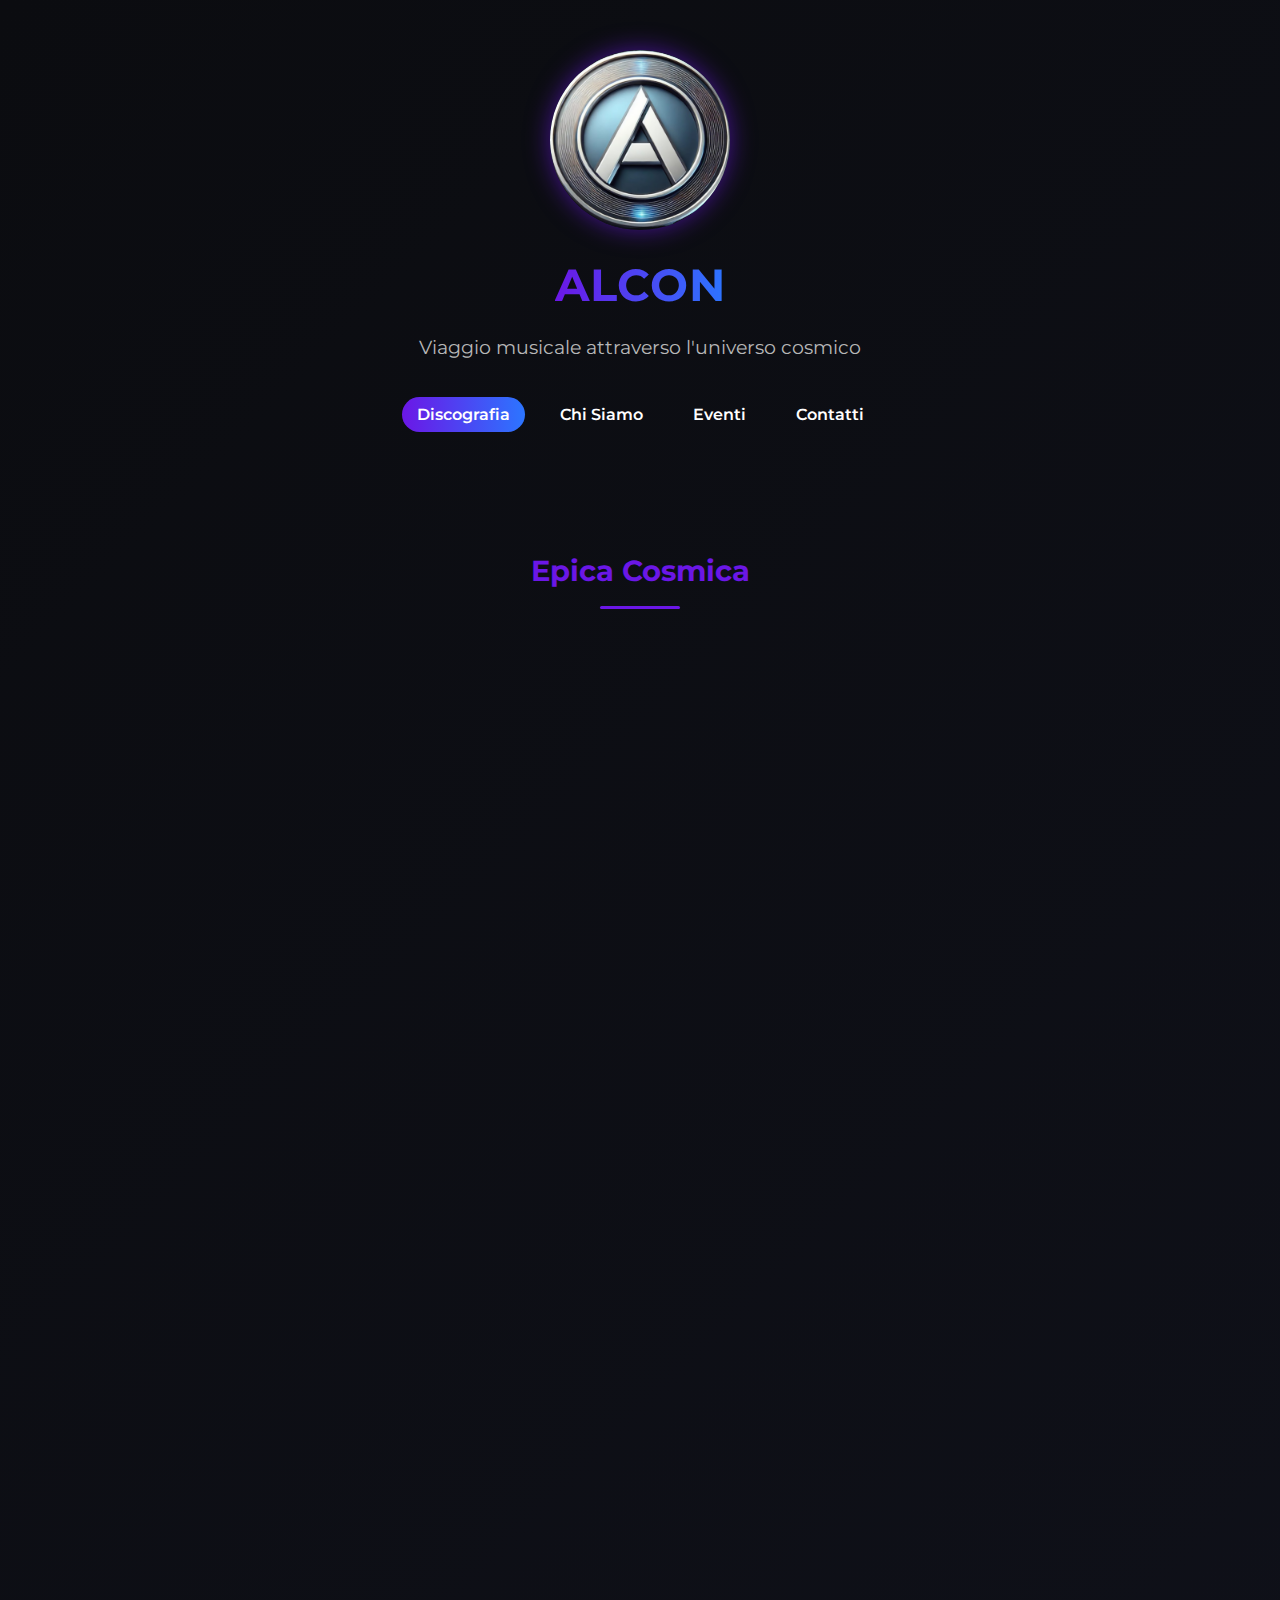
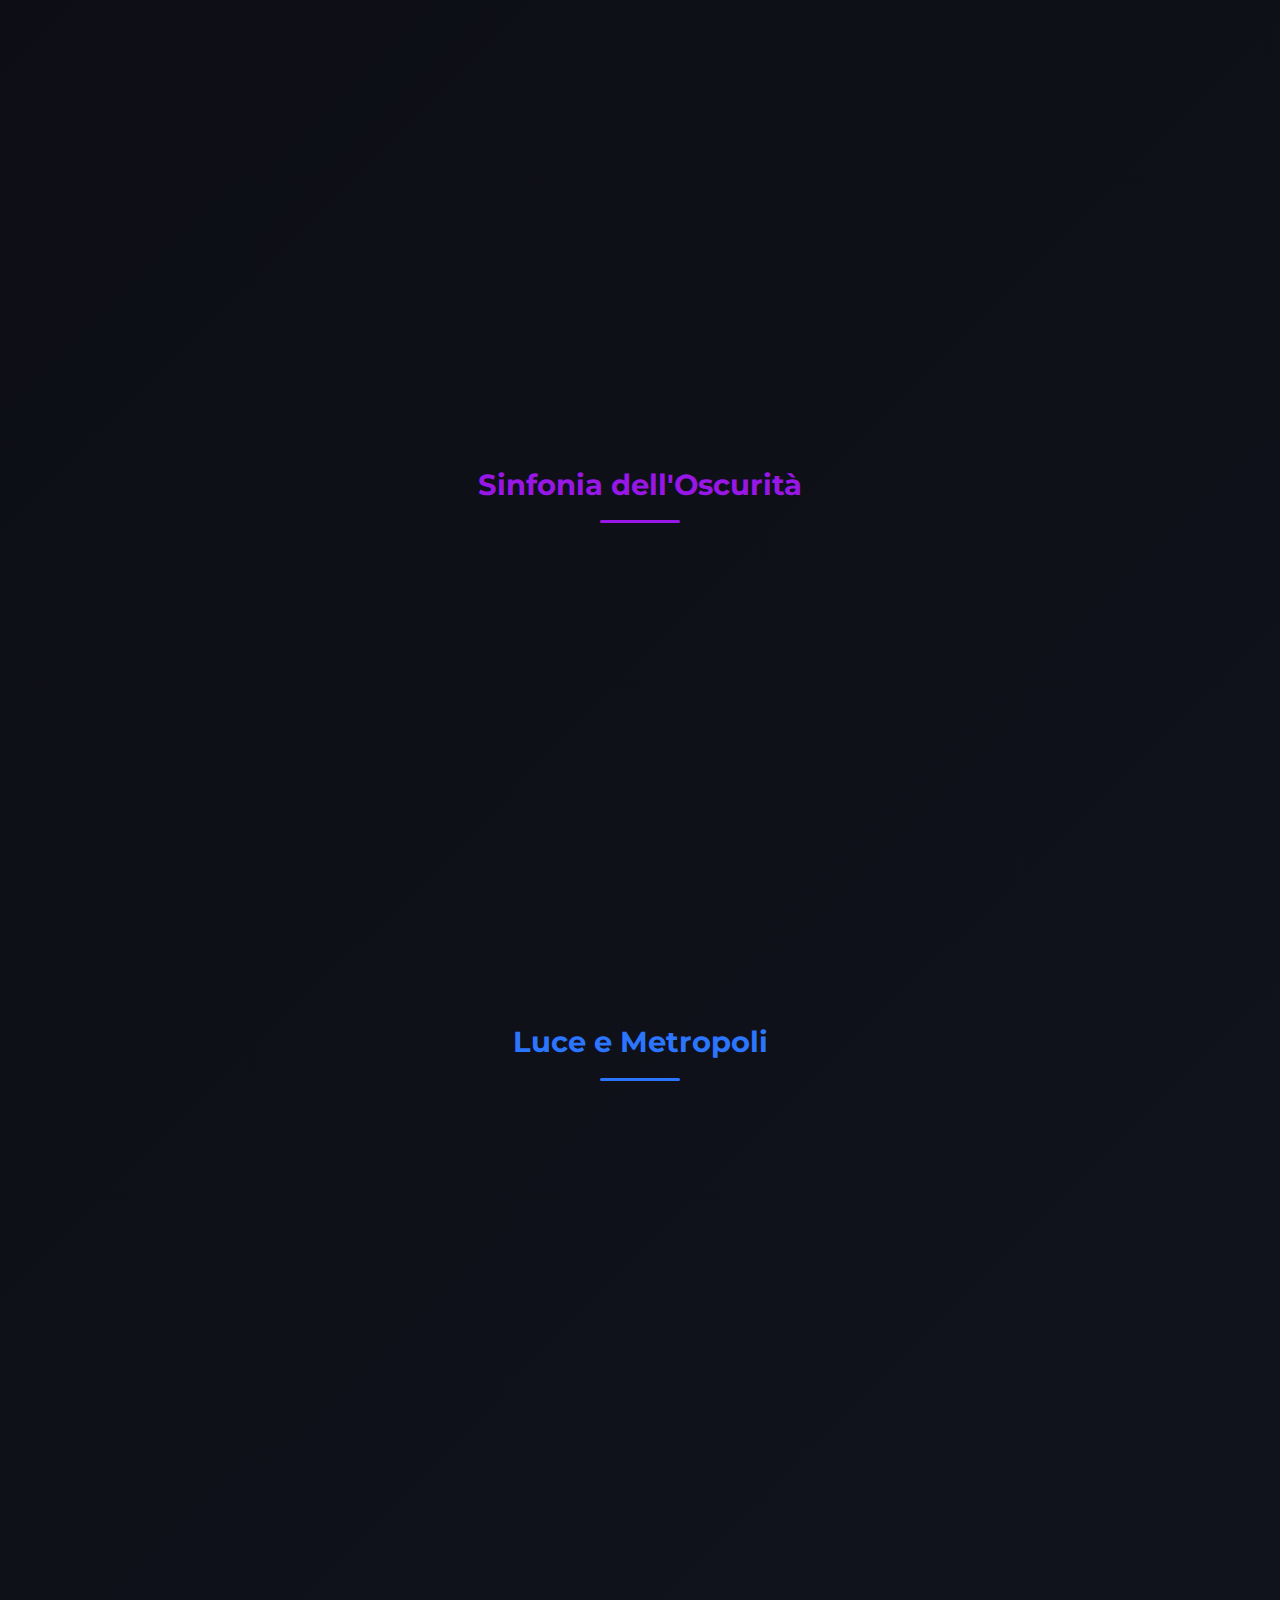
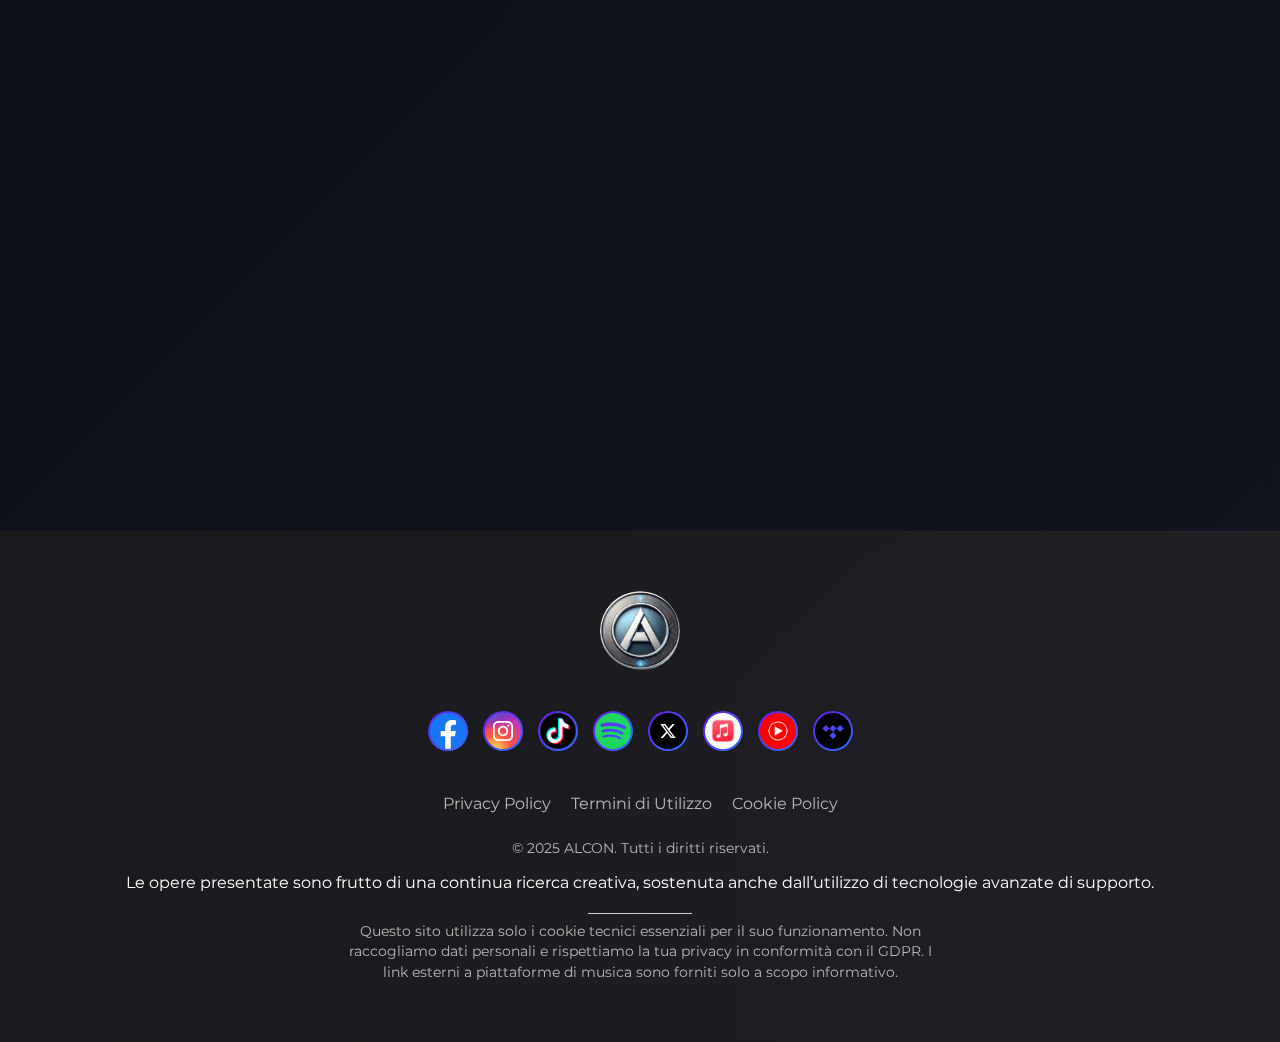
<file: index.html>
<!DOCTYPE html>
<html lang="it">
<head>
    <meta charset="UTF-8">
    <meta name="viewport" content="width=device-width, initial-scale=1.0">
    <meta name="description" content="Esplora la discografia di ALCON - Musica cosmica ed elettronica">
    <title>ALCON - Discografia Musicale</title>
    <link rel="preconnect" href="https://fonts.googleapis.com">
    <link rel="preconnect" href="https://fonts.gstatic.com" crossorigin>
    <link href="https://fonts.googleapis.com/css2?family=Montserrat:wght@400;600;700&display=swap" rel="stylesheet">
    
<link rel="icon" href="/favicon.ico" type="image/x-icon">
<link rel="icon" type="image/png" sizes="16x16" href="/favicon-16x16.png">
<link rel="icon" type="image/png" sizes="32x32" href="/favicon-32x32.png">
<link rel="apple-touch-icon" href="/apple-touch-icon.png">
<link rel="manifest" href="/site.webmanifest">
<meta name="theme-color" content="#ffffff">
 
    <style>
        :root {
            --primary-color: #6b17e6;
            --secondary-color: #2c75ff;
            --dark-bg: #0b0c10;
            --card-bg: #1c1c1e;
            --text-color: #ffffff;
            --text-secondary: #b8b8b8;
            --category1-color: #6b17e6;
            --category2-color: #9917e6;
            --category3-color: #2c75ff;
        }
        
        * {
            box-sizing: border-box;
            margin: 0;
            padding: 0;
        }
        
        body {
            background: linear-gradient(135deg, var(--dark-bg), #121420);
            color: var(--text-color);
            font-family: 'Montserrat', Arial, sans-serif;
            line-height: 1.6;
            padding: 0;
            min-height: 100vh;
        }
        
        .container {
            width: 90%;
            max-width: 1200px;
            margin: 0 auto;
            padding: 20px 0;
        }
        
        header {
            text-align: center;
            padding: 30px 0;
            position: relative;
        }
        
        .logo-container {
            position: relative;
            margin-bottom: 20px;
        }
        
        .logo {
            display: block;
            margin: 0 auto;
            width: 180px;
            height: auto;
            border-radius: 50%;
            box-shadow: 0 0 25px rgba(107, 23, 230, 0.6);
            transition: transform 0.3s, box-shadow 0.3s;
        }
        
        .logo:hover {
            transform: scale(1.05);
            box-shadow: 0 0 30px rgba(107, 23, 230, 0.8);
        }
        
        .title-animation {
            position: relative;
            display: inline-block;
        }
        
        h1 {
            font-size: 2.8rem;
            background: linear-gradient(90deg, var(--primary-color), var(--secondary-color));
            -webkit-background-clip: text;
            background-clip: text;
            color: transparent;
            margin-bottom: 10px;
            letter-spacing: 1px;
        }
        
        .subtitle {
            color: var(--text-secondary);
            font-size: 1.2rem;
            margin-bottom: 40px;
        }
        
        nav {
            display: flex;
            justify-content: center;
            margin-bottom: 40px;
        }
        
        .nav-links {
            display: flex;
            gap: 20px;
            list-style: none;
        }
        
        .nav-links a {
            color: var(--text-color);
            text-decoration: none;
            padding: 8px 15px;
            border-radius: 25px;
            transition: all 0.3s;
            font-weight: 600;
        }
        
        .nav-links a:hover, .nav-links a.active {
            background: linear-gradient(90deg, var(--primary-color), var(--secondary-color));
            color: white;
        }
        
        #discografia, #chi-siamo, #eventi, #contatti {
            scroll-margin-top: 30px;
        }
        
        .coming-soon {
            text-align: center;
            padding: 50px 0;
            margin: 30px 0;
            background: rgba(28, 28, 30, 0.5);
            border-radius: 16px;
            display: none;
        }
        
        .coming-soon h2 {
            color: var(--text-color);
            margin-bottom: 15px;
        }
        
        .coming-soon p {
            color: var(--text-secondary);
            max-width: 600px;
            margin: 0 auto;
        }
        
        .category-title {
            font-size: 1.8rem;
            text-align: center;
            margin: 50px 0 30px;
            position: relative;
            padding-bottom: 15px;
        }
        
        .category-title::after {
            content: '';
            position: absolute;
            bottom: 0;
            left: 50%;
            transform: translateX(-50%);
            width: 80px;
            height: 3px;
            border-radius: 3px;
        }
        
        .category-1 .category-title {
            color: var(--category1-color);
        }
        
        .category-1 .category-title::after {
            background: var(--category1-color);
        }
        
        .category-2 .category-title {
            color: var(--category2-color);
        }
        
        .category-2 .category-title::after {
            background: var(--category2-color);
        }
        
        .category-3 .category-title {
            color: var(--category3-color);
        }
        
        .category-3 .category-title::after {
            background: var(--category3-color);
        }
        
        .grid {
            display: grid;
            grid-template-columns: repeat(auto-fill, minmax(250px, 1fr));
            gap: 30px;
            margin: 40px 0;
        }
        
        .card {
            background: var(--card-bg);
            border-radius: 16px;
            overflow: hidden;
            box-shadow: 0 10px 20px rgba(0,0,0,0.2);
            transition: transform 0.3s, box-shadow 0.3s;
            position: relative;
        }
        
        .card:hover {
            transform: translateY(-10px);
            box-shadow: 0 15px 30px rgba(0,0,0,0.3);
        }
        
        .card-image {
            position: relative;
            overflow: hidden;
            cursor: pointer;
        }
        
        .card img {
            width: 100%;
            height: auto;
            display: block;
            transition: transform 0.5s;
        }
        
        .card:hover img {
            transform: scale(1.05);
        }
        
        .overlay {
            position: absolute;
            top: 0;
            left: 0;
            right: 0;
            bottom: 0;
            background: linear-gradient(to top, rgba(0,0,0,0.8) 0%, rgba(0,0,0,0) 60%);
            opacity: 0.7;
            transition: opacity 0.3s;
        }
        
        .category-1 .card::before {
            content: '';
            position: absolute;
            top: 0;
            left: 0;
            right: 0;
            height: 3px;
            background: var(--category1-color);
            z-index: 1;
        }
        
        .category-2 .card::before {
            content: '';
            position: absolute;
            top: 0;
            left: 0;
            right: 0;
            height: 3px;
            background: var(--category2-color);
            z-index: 1;
        }
        
        .category-3 .card::before {
            content: '';
            position: absolute;
            top: 0;
            left: 0;
            right: 0;
            height: 3px;
            background: var(--category3-color);
            z-index: 1;
        }
        
        .card:hover .overlay {
            opacity: 1;
        }
        
        .card-content {
            padding: 15px;
        }
        
        .card-title {
            font-size: 1.1rem;
            font-weight: 700;
            margin-bottom: 10px;
            color: white;
        }
        
        .card audio {
            width: 100%;
            height: 35px;
            margin: 15px 0;
            border-radius: 20px;
        }
        
        audio::-webkit-media-controls-panel {
            background: linear-gradient(90deg, #2a2a2c, #303033);
        }
        
        audio::-webkit-media-controls-current-time-display,
        audio::-webkit-media-controls-time-remaining-display {
            color: white;
        }
        
        .modal {
            display: none;
            position: fixed;
            z-index: 9999;
            left: 0;
            top: 0;
            width: 100%;
            height: 100%;
            overflow: auto;
            background: rgba(0,0,0,0.85);
            backdrop-filter: blur(8px);
            opacity: 0;
            transition: opacity 0.3s;
        }
        
        .modal.show {
            opacity: 1;
        }
        
        .modal-content {
            background: linear-gradient(135deg, #1c1c1e, #2a2a30);
            margin: 10% auto;
            padding: 30px;
            border-radius: 16px;
            width: 80%;
            max-width: 700px;
            color: white;
            box-shadow: 0 20px 40px rgba(0,0,0,0.4);
            transform: translateY(-50px);
            opacity: 0;
            transition: all 0.4s;
        }
        
        .modal.show .modal-content {
            transform: translateY(0);
            opacity: 1;
        }
        
        .close {
            color: var(--text-secondary);
            float: right;
            font-size: 28px;
            font-weight: bold;
            transition: all 0.2s;
        }
        
        .close:hover {
            color: var(--primary-color);
            text-decoration: none;
            cursor: pointer;
        }
        
        #modalTitle {
            font-size: 1.8rem;
            margin-bottom: 20px;
            background: linear-gradient(90deg, var(--primary-color), var(--secondary-color));
            -webkit-background-clip: text;
            background-clip: text;
            color: transparent;
        }
        
        #modalText {
            font-size: 1.1rem;
            line-height: 1.7;
            color: var(--text-secondary);
            margin-bottom: 20px;
        }
        
        .listen-button {
            display: inline-block;
            padding: 10px 20px;
            background: linear-gradient(90deg, var(--primary-color), var(--secondary-color));
            color: white;
            border: none;
            border-radius: 25px;
            font-weight: 600;
            cursor: pointer;
            text-decoration: none;
            transition: all 0.3s;
        }
        
        .listen-button:hover {
            transform: translateY(-3px);
            box-shadow: 0 5px 15px rgba(107, 23, 230, 0.4);
        }
        
        footer {
            background: linear-gradient(90deg, rgba(28, 28, 30, 0.8), rgba(35, 35, 38, 0.8));
            backdrop-filter: blur(10px);
            padding: 40px 0;
            margin-top: 80px;
        }
        
        .footer-content {
            display: flex;
            flex-direction: column;
            align-items: center;
            text-align: center;
        }
        
        .footer-logo {
            width: 80px;
            height: auto;
            margin-bottom: 20px;
            border-radius: 50%;
        }
        
        .footer-links {
            display: flex;
            gap: 20px;
            margin: 20px 0;
            list-style: none;
        }
        
        .footer-links a {
            color: var(--text-secondary);
            text-decoration: none;
            transition: color 0.3s;
        }
        
        .footer-links a:hover {
            color: var(--primary-color);
        }
        
        .copyright {
            font-size: 0.9rem;
            color: var(--text-secondary);
            margin-bottom: 10px;
        }
        
        .gdpr-notice {
            font-size: 0.85rem;
            max-width: 600px;
            margin: 0 auto;
            color: var(--text-secondary);
            line-height: 1.5;
        }
        
        #cookie-consent {
            position: fixed;
            bottom: 0;
            left: 0;
            right: 0;
            background: linear-gradient(90deg, #1c1c1e, #2a2a30);
            padding: 15px;
            display: none;
            align-items: center;
            justify-content: space-between;
            z-index: 9998;
            box-shadow: 0 -5px 20px rgba(0,0,0,0.3);
        }
        
        .cookie-text {
            flex: 1;
            padding-right: 20px;
        }
        
        .cookie-buttons {
            display: flex;
            gap: 10px;
        }
        
        .cookie-btn {
            padding: 8px 20px;
            border-radius: 25px;
            border: none;
            font-weight: 600;
            cursor: pointer;
            transition: all 0.3s;
        }
        
        .accept-cookies {
            background: linear-gradient(90deg, var(--primary-color), var(--secondary-color));
            color: white;
        }
        
        .accept-cookies:hover {
            transform: translateY(-3px);
            box-shadow: 0 5px 15px rgba(107, 23, 230, 0.4);
        }
        
        .reject-cookies {
            background: transparent;
            color: var(--text-secondary);
            border: 1px solid var(--text-secondary);
        }
        
        .reject-cookies:hover {
            color: white;
            border-color: white;
        }
        
        .privacy-policy {
            position: fixed;
            top: 0;
            left: 0;
            width: 100%;
            height: 100%;
            background: rgba(0,0,0,0.85);
            backdrop-filter: blur(8px);
            z-index: 10000;
            display: none;
            justify-content: center;
            align-items: center;
            opacity: 0;
            transition: opacity 0.3s;
        }
        
        .privacy-content {
            background: linear-gradient(135deg, #1c1c1e, #2a2a30);
            width: 90%;
            max-width: 800px;
            max-height: 80vh;
            overflow-y: auto;
            padding: 30px;
            border-radius: 16px;
            box-shadow: 0 20px 40px rgba(0,0,0,0.4);
            color: var(--text-color);
        }
        
        .privacy-content h2 {
            margin-bottom: 20px;
            color: var(--text-color);
        }
        
        .privacy-content p {
            margin-bottom: 15px;
            color: var(--text-secondary);
        }
        
        .social-icons {
            display: flex;
            justify-content: center;
            gap: 15px;
            margin: 20px 0;
        }
        
        .social-icon {
            width: 40px;
            height: 40px;
            display: flex;
            align-items: center;
            justify-content: center;
            background: linear-gradient(135deg, var(--primary-color), var(--secondary-color));
            border-radius: 50%;
            color: white;
            text-decoration: none;
            transition: all 0.3s;
        }
        
        .social-icon:hover {
            transform: translateY(-5px);
            box-shadow: 0 5px 15px rgba(107, 23, 230, 0.4);
        }
        
        @media (max-width: 768px) {
            h1 {
                font-size: 2.2rem;
            }
            
            .subtitle {
                font-size: 1rem;
            }
            
            .nav-links {
                flex-wrap: wrap;
                justify-content: center;
            }
            
            .modal-content, .privacy-content {
                width: 95%;
                padding: 20px;
            }
            
            .cookie-consent {
                flex-direction: column;
            }
            
            .cookie-text {
                margin-bottom: 15px;
                padding-right: 0;
            }
        }
        
        /* Animation for cards */
        @keyframes fadeIn {
            from { opacity: 0; transform: translateY(20px); }
            to { opacity: 1; transform: translateY(0); }
        }
        
        .card {
            opacity: 0;
            animation: fadeIn 0.8s forwards;
        }
    </style>
</head>
<body>
    <div class="container">
        <header>
            <div class="logo-container">
                <img src="images/alcon.png" alt="ALCON Logo" class="logo">
            </div>
            <div class="title-animation">
                <h1>ALCON</h1>
            </div>
            <p class="subtitle">Viaggio musicale attraverso l'universo cosmico</p>
            
            <nav>
                <ul class="nav-links">
                    <li><a href="#discografia" class="active" id="nav-discografia">Discografia</a></li>
                    <li><a href="#chi-siamo" id="nav-chi-siamo">Chi Siamo</a></li>
                    <li><a href="#eventi" id="nav-eventi">Eventi</a></li>
                    <li><a href="#contatti" id="nav-contatti">Contatti</a></li>
                </ul>
            </nav>
        </header>
        
        <section id="discografia">
            <div class="category-1">
                <h2 class="category-title">Epica Cosmica</h2>
                <div class="grid" id="category1Grid"></div>
            </div>
            
            <div class="category-2">
                <h2 class="category-title">Sinfonia dell'Oscurità</h2>
                <div class="grid" id="category2Grid"></div>
            </div>
            
            <div class="category-3">
                <h2 class="category-title">Luce e Metropoli</h2>
                <div class="grid" id="category3Grid"></div>
            </div>
        </section>
        
        <section id="chi-siamo" class="coming-soon">
            <h2>Chi Siamo</h2>
            <p>Alcon è il creatore del progetto musicale e narrativo "King of the Universe", un'opera che fonde suono e racconto in una visione epica e cosmica. Attraverso composizioni intense e suggestive, Alcon esplora i temi della nascita, del destino e del potere universale.

Il primo brano, "King of the Universe", dà il via a questo viaggio sonoro, evocando la grandezza di un sovrano celeste che governa gli astri.
Segue "Victoria: Dawn of the Cosmos", ispirato a una poesia originale che racconta l'ascesa di Victoria, figlia del cosmo e simbolo di una nuova era di pace e armonia tra le stelle.

L'universo narrativo di Alcon si distingue per l'unione di musica e mito, con testi poetici che danno voce a figure leggendarie nate dalla vastità del cosmo.

"King of the Universe" e "Victoria: Dawn of the Cosmos" sono disponibili sulle principali piattaforme di streaming musicale.

Per chi desidera immergersi in un'avventura sonora che celebra la maestosità dell'universo, Alcon offre un'esperienza unica e senza confini.</p>
        </section>
        
        <section id="eventi" class="coming-soon">
            <h2>Eventi</h2>
            <p>Restate sintonizzati per i prossimi concerti ed eventi speciali.</p>
        </section>
        
        <section id="contatti" class="coming-soon">
            <h2>Contatti</h2>
            <p>Per informazioni e collaborazioni, scrivici a: info@alcon.world</p>
        </section>
    </div>
    
  <footer>
        <div class="container">
            <div class="footer-content">
                <img src="images/alcon.png" alt="ALCON Logo" class="footer-logo">
                
                <div class="social-icons">
                    <!-- Facebook -->
                    <a href="https://www.facebook.com/alconworld" target="_blank" class="social-icon" aria-label="Facebook">
                        <img src="images/social/facebook.svg" alt="Facebook" width="36" height="36">
                    </a>
                    <!-- Instagram -->
                    <a href="https://www.instagram.com/alcon.world" target="_blank" class="social-icon" aria-label="Instagram">
                        <img src="images/social/instagram.svg" alt="Instagram" width="36" height="36">
                    </a>
                    <!-- TikTok -->
                    <a href="https://www.tiktok.com/@alcon.world" target="_blank" class="social-icon" aria-label="TikTok">
                        <img src="images/social/tiktok.svg" alt="TikTok" width="36" height="36">
                    </a>
                    <!-- Spotify -->
                    <a href="https://open.spotify.com/intl-it/artist/7ngtgFbMpJPid3SAzCNkQX?si=85005e6263a046cd" target="_blank" class="social-icon" aria-label="Spotify">
                        <img src="images/social/spotify.svg" alt="Spotify" width="36" height="36">
                    </a>
                    <!-- X (Twitter) -->
                    <a href="https://x.com/alconworld" target="_blank" class="social-icon" aria-label="X (Twitter)">
                        <img src="images/social/x.svg" alt="X (Twitter)" width="36" height="36">
                    </a>
                    <!-- YouTube -->
                    <a href="https://music.apple.com/us/artist/alcon/1742233799" target="_blank" class="social-icon" aria-label="YouTube">
                        <img src="images/social/apple.svg" alt="Apple Music" width="36" height="36">
                    </a>
                    <!-- YouTube Music -->
                    <a href="https://music.youtube.com/channel/UCqGm8HCxKNCNwjaYu-ga6Tw?si=EW_LXuJtNGygtGaw" target="_blank" class="social-icon" aria-label="YouTube Music">
                        <img src="images/social/ytmusic.svg" alt="YouTube Music" width="36" height="36">
                    </a>
                    <!-- Tidal -->
                    <a href="https://tidal.com/browse/artst/5899428?u" target="_blank" class="social-icon" aria-label="Tidal">
                        <img src="images/social/tidal.svg" alt="Tidal" width="36" height="36">
                    </a>
                </div>
                
                <ul class="footer-links">
                    <li><a href="#" id="privacy-link">Privacy Policy</a></li>
                    <li><a href="#" id="terms-link">Termini di Utilizzo</a></li>
                    <li><a href="#" id="cookie-link">Cookie Policy</a></li>
                </ul>
                <p class="copyright">© 2025 ALCON. Tutti i diritti riservati.</p>

                <p class="ai-notice">Le opere presentate sono frutto di una continua ricerca creativa, sostenuta anche dall’utilizzo di tecnologie avanzate di supporto.</p>
                <p class="ai-notice">_____________</p>
                <p class="gdpr-notice">
                    Questo sito utilizza solo i cookie tecnici essenziali per il suo funzionamento. 
                    Non raccogliamo dati personali e rispettiamo la tua privacy in conformità con il GDPR. 
                    I link esterni a piattaforme di musica sono forniti solo a scopo informativo.
                </p>
            </div>
        </div>
    </footer>

    <div id="myModal" class="modal">
        <div class="modal-content">
            <span class="close">&times;</span>
            <h2 id="modalTitle"></h2>
            <p id="modalText"></p>
            <a href="#" id="modalLink" class="listen-button" target="_blank">Ascolta su YouTube Music</a>
        </div>
    </div>
    
    <div id="cookie-consent">
        <div class="cookie-text">
            <p>Utilizziamo solo cookie tecnici essenziali per garantire il corretto funzionamento del sito. Non raccogliamo dati personali e rispettiamo la tua privacy in conformità con il GDPR.</p>
        </div>
        <div class="cookie-buttons">
            <button class="cookie-btn accept-cookies">Accetta</button>
            <button class="cookie-btn reject-cookies">Rifiuta</button>
        </div>
    </div>
    
    <div id="privacy-policy" class="privacy-policy">
        <div class="privacy-content">
            <span class="close" id="close-privacy">&times;</span>
            <h2>Privacy Policy</h2>
            <p><strong>Titolare del Trattamento dei Dati</strong><br>
            ALCON</p>
            
            <p><strong>Tipologie di Dati raccolti</strong><br>
            Il nostro sito web non raccoglie dati personali degli utenti. Non utilizziamo cookie di profilazione o tracciamento. Utilizziamo esclusivamente cookie tecnici necessari per il corretto funzionamento del sito.</p>
            
            <p><strong>Cookie Tecnici</strong><br>
            I cookie tecnici sono quelli utilizzati al solo fine di effettuare la trasmissione di una comunicazione su una rete di comunicazione elettronica, o nella misura strettamente necessaria al fornitore di un servizio della società dell'informazione esplicitamente richiesto dall'utente a erogare tale servizio.</p>
            
            <p><strong>Collegamenti a siti esterni</strong><br>
            Il nostro sito contiene collegamenti a piattaforme musicali esterne (YouTube Music). Non siamo responsabili delle pratiche sulla privacy o del contenuto di tali siti.</p>
            
            <p><strong>Diritti dell'Utente</strong><br>
            In qualità di interessato, hai il diritto di ottenere la conferma dell'esistenza o meno di dati personali che ti riguardano, anche se non ancora registrati, e la loro comunicazione in forma intelligibile.</p>
            
            <p><strong>Modifiche a questa privacy policy</strong><br>
            Il Titolare del Trattamento si riserva il diritto di apportare modifiche alla presente privacy policy in qualunque momento dandone informazione agli Utenti su questa pagina. Si prega dunque di consultare regolarmente questa pagina.</p>
            
            <p><strong>Contatti</strong><br>
            Per qualsiasi informazione riguardante la presente Privacy Policy, puoi contattarci all'indirizzo email: info@alcon.world</p>
        </div>
    </div>
    
    <div id="terms-policy" class="privacy-policy">
        <div class="privacy-content">
        <span class="close" id="close-terms">&times;</span>
        <h2>Termini di Utilizzo</h2>
        <p><strong>Uso di strumenti tecnologici</strong><br>
        Parte dei contenuti pubblicati su questo sito possono essere stati realizzati o arricchiti mediante l'uso di strumenti tecnologici avanzati, inclusi, ma non limitati a, sistemi di intelligenza artificiale.
        Tali strumenti sono utilizzati per supportare il processo creativo senza sostituire l'intervento e il controllo umano.
        L'utente accetta che il sito possa integrare tali tecnologie nella produzione dei propri contenuti, senza che ciò pregiudichi i diritti di proprietà intellettuale o la responsabilità editoriale del titolare del sito.
        </p>
    </div>
</div>
<div id="cookie-policy" class="privacy-policy">
    <div class="privacy-content">
        <span class="close" id="close-cookie">&times;</span>
        <h2>Cookie Policy</h2>
        <p><strong>Utilizzo dei Cookie</strong><br>
        Questo sito utilizza esclusivamente cookie tecnici essenziali per garantire il corretto funzionamento del sito. Non vengono utilizzati cookie di profilazione o per scopi di marketing.</p>
        
        <p><strong>Cosa sono i cookie</strong><br>
        I cookie sono piccoli file di testo che i siti visitati inviano al dispositivo dell'utente, dove vengono memorizzati per essere ritrasmessi agli stessi siti alla visita successiva.</p>
        
        <p><strong>Cookie tecnici</strong><br>
        I cookie tecnici sono quelli utilizzati al solo fine di effettuare la trasmissione di una comunicazione su una rete di comunicazione elettronica, o nella misura strettamente necessaria al fornitore di un servizio della società dell'informazione esplicitamente richiesto dall'utente a erogare tale servizio.</p>
        
        <p><strong>Come disabilitare i cookie</strong><br>
        È possibile disabilitare i cookie modificando le impostazioni del browser. Tuttavia, ciò potrebbe impedire l'accesso ad alcune funzionalità del sito.</p>
    </div>
</div>
    
    <script>
        document.addEventListener('DOMContentLoaded', function() {
            // Album data con categorie
            const albums = [
                // Categoria 1: Epica Cosmica
                { title: "Alcon, King of the Universe", img: "images/01_alcon_king_of_the_universe.jpg", audio: "audio/01_alcon_king_of_the_universe.mp3", text: "Una ballata epica che racconta l'ascesa di Alcon, sovrano di mondi e signore delle stelle.", ytLink: "https://music.youtube.com/playlist?list=OLAK5uy_np1ZAFk1jAy8lmt3sAjoPTZE-LCKOV9t0&si=1_0OF0_xORu2Qa8V", category: 1 },
                { title: "Alcon and the Assembly of Knights", img: "images/02_alcon_and_the_assembly_of_knights.jpg", audio: "audio/02_alcon_and_the_assembly_of_knights.mp3", text: "La leggenda dell'antico consiglio dei cavalieri, radunati per proteggere l'universo da forze oscure.", ytLink: "https://music.youtube.com/watch?v=placeholder2", category: 1 },
                { title: "Captain of the Cosmos", img: "images/03_captain_of_the_cosmos.jpg", audio: "audio/03_captain_of_the_cosmos.mp3", text: "Un viaggio attraverso le galassie al comando di un'astronave leggendaria, alla ricerca di nuove speranze.", ytLink: "https://music.youtube.com/watch?v=placeholder3", category: 1 },
                { title: "The Twelve Knights of Alagon", img: "images/04_the_twelve_knights_of_alagon.jpg", audio: "audio/04_the_twelve_knights_of_alagon.mp3", text: "Dodici eroi, dodici destini intrecciati, uniti sotto il vessillo di Alagon per salvare il cosmo.", ytLink: "https://music.youtube.com/watch?v=placeholder4", category: 1 },
                { title: "The Veil of Prophecy", img: "images/05_the_veil_of_prophecy.jpg", audio: "audio/05_the_veil_of_prophecy.mp3", text: "Un velo sottile separa la verità dalla leggenda: chi saprà decifrare l'antica profezia?", ytLink: "https://music.youtube.com/watch?v=placeholder5", category: 1 },
                { title: "Orion's Eclipse: The Mage's Prophecy", img: "images/06_orion's_eclipse:_the_mage's_prophecy.jpg", audio: "audio/06_orions_eclipse_the_mages_prophecy.mp3", text: "L'eclissi di Orione risveglia antichi poteri. Un mago dimenticato svela il destino dell'universo.", ytLink: "https://music.youtube.com/watch?v=placeholder6", category: 1 },
                { title: "Victoria: Dawn of the Cosmos", img: "images/07_victoria:_dawn_of_the_cosmos.jpg", audio: "audio/07_victoria_dawn_of_the_cosmos.mp3", text: "Victoria guida la rinascita delle stelle dopo la caduta degli antichi imperi.", ytLink: "https://music.youtube.com/watch?v=placeholder7", category: 1 },
                { title: "Mimì and Victoria: Whispers of the Wild", img: "images/08_mimì_and_victoria:_whispers_of_the_wild.jpg", audio: "audio/08_mimi_and_victoria_whispers_of_the_wild.mp3", text: "Tra foreste stellari e pianeti selvaggi, Mimì e Victoria ascoltano i sussurri degli spiriti cosmici.", ytLink: "https://music.youtube.com/watch?v=placeholder8", category: 1 },
                { title: "Stargate Odyssey", img: "images/09_stargate_odyssey.jpg", audio: "audio/09_stargate_odyssey.mp3", text: "Un'odissea tra i portali stellari, dove ogni viaggio svela un frammento di verità.", ytLink: "https://music.youtube.com/watch?v=placeholder9", category: 1 },
                { title: "Alcon and Selene (Heart of the Cosmos)", img: "images/10_alcon_and_selene_(heart_of_the_cosmos).jpg", audio: "audio/10_alcon_and_selene_heart_of_the_cosmos.mp3", text: "La storia d'amore tra Alcon e Selene, cuore pulsante dell'universo, eterno e luminoso.", ytLink: "https://music.youtube.com/watch?v=placeholder10", category: 1 },
                
                // Categoria 2: Sinfonia dell'Oscurità
                { title: "Crescendo of Shadows", img: "images/11_crescendo_of_shadows.jpg", audio: "audio/11_crescendo_of_shadows.mp3", text: "Un crescendo sonoro che evoca ombre danzanti su mondi lontani.", ytLink: "https://music.youtube.com/watch?v=placeholder11", category: 2 },
                { title: "Allegro of Shadows", img: "images/12_allegro_of_shadows.jpg", audio: "audio/12_allegro_of_shadows.mp3", text: "Ritmi veloci e pulsanti che narrano la fuga delle ombre verso nuovi orizzonti.", ytLink: "https://music.youtube.com/watch?v=placeholder12", category: 2 },
                { title: "Baroque Rhapsody", img: "images/13_baroque_rhapsody.jpg", audio: "audio/13_baroque_rhapsody.mp3", text: "Un intreccio di melodie barocche rivisitate in chiave cosmica, tra eleganza e ribellione.", ytLink: "https://music.youtube.com/watch?v=placeholder13", category: 2 },
                
                // Categoria 3: Luce e Metropoli
                { title: "Break of Dawn", img: "images/14_break_of_dawn.jpg", audio: "audio/14_break_of_dawn.mp3", text: "La prima luce di un nuovo giorno su un pianeta dimenticato, carica di energia e speranza.", ytLink: "https://music.youtube.com/watch?v=placeholder14", category: 3 },
                { title: "The City That Never Sleeps", img: "images/15_the_city_that_never_sleeps.jpg", audio: "audio/15_the_city_that_never_sleeps.mp3", text: "Una città galattica in perenne movimento, dove sogni e realtà si fondono nella notte eterna.", ytLink: "https://music.youtube.com/watch?v=placeholder15", category: 3 },
                { title: "Solitude in the Metropolis", img: "images/16_solitude_in_the_metropolis.jpg", audio: "audio/16_solitude_in_the_metropolis.mp3", text: "La solitudine nascosta tra milioni di vite, un inno elettronico alla ricerca di sé stessi.", ytLink: "https://music.youtube.com/watch?v=placeholder16", category: 3 },
                { title: "Firstlight Horizon", img: "images/17_firstlight_horizon.jpg", audio: "audio/17_firstlight_horizon.mp3", text: "Il confine tra notte e giorno, tra passato e futuro, tra ciò che siamo e ciò che sogniamo.", ytLink: "https://music.youtube.com/watch?v=placeholder17", category: 3 },
                { title: "Hidden Angels", img: "images/18_hidden_angels.jpg", audio: "audio/18_hidden_angels.mp3", text: "Presenze invisibili che vegliano sui viaggiatori dell'universo, cantate in una sinfonia elettronica.", ytLink: "https://music.youtube.com/watch?v=placeholder18", category: 3 }
            ];
            
            // Ottenere i riferimenti alle griglie per ciascuna categoria
            const category1Grid = document.getElementById('category1Grid');
            const category2Grid = document.getElementById('category2Grid');
            const category3Grid = document.getElementById('category3Grid');
            
            // Filtrare gli album per categoria e creare le card
            albums.forEach((album, idx) => {
                const card = document.createElement('div');
                card.className = 'card';
                card.style.animationDelay = `${idx * 0.1}s`;
                
                // Create album card content
                card.innerHTML = `
                    <div class="card-image">
                        <img src="${album.img}" alt="${album.title}" data-index="${idx}">
                        <div class="overlay"></div>
                    </div>
                    <div class="card-content">
                        <h3 class="card-title">${album.title}</h3>
                        <audio controls>
                            <source src="${album.audio}" type="audio/mpeg">
                            Il tuo browser non supporta l'elemento audio.
                        </audio>
                    </div>
                `;
                
                // Add click event to open modal - manteniamo il comportamento originale
                card.querySelector('img').addEventListener('click', () => openModal(idx));
                
                // Add card to appropriate grid based on category
                if (album.category === 1) {
                    category1Grid.appendChild(card);
                } else if (album.category === 2) {
                    category2Grid.appendChild(card);
                } else if (album.category === 3) {
                    category3Grid.appendChild(card);
                }
            });
            
            // Modal functionality
            const modal = document.getElementById("myModal");
            const modalTitle = document.getElementById("modalTitle");
            const modalText = document.getElementById("modalText");
            const modalLink = document.getElementById("modalLink");
            const span = document.getElementsByClassName("close")[0];
            
            function openModal(index) {
                const album = albums[index];
                modalTitle.innerText = album.title;
                modalText.innerText = album.text;
                modalLink.href = album.ytLink || "https://music.youtube.com";
                
                modal.style.display = "block";
                setTimeout(() => {
                    modal.classList.add('show');
                }, 10);
            }
            
            function closeModal() {
                modal.classList.remove('show');
                setTimeout(() => {
                    modal.style.display = "none";
                }, 300);
            }
            
            span.onclick = function() {
                closeModal();
            };
            
            window.onclick = function(event) {
                if (event.target == modal) {
                    closeModal();
                }
            };
            
            // Navigation functionality
            document.querySelectorAll('.nav-links a').forEach(link => {
                link.addEventListener('click', function(e) {
                    e.preventDefault();
                    
                    // Hide all sections
                    document.querySelectorAll('.coming-soon').forEach(section => {
                        section.style.display = 'none';
                    });
                    
                    // Remove active class from all links
                    document.querySelectorAll('.nav-links a').forEach(navLink => {
                        navLink.classList.remove('active');
                    });
                    
                    // Add active class to clicked link
                    this.classList.add('active');
                    
                    // Show the selected section
                    const targetId = this.getAttribute('href').substring(1);
                    
                    if (targetId !== 'discografia') {
                        document.getElementById(targetId).style.display = 'block';
                    }
                    
                    // Scroll to the section
                    document.getElementById(targetId).scrollIntoView({ behavior: 'smooth' });
                });
            });
            
            // Cookie consent banner
            const cookieConsent = document.getElementById('cookie-consent');
            const acceptCookiesBtn = document.querySelector('.accept-cookies');
            const rejectCookiesBtn = document.querySelector('.reject-cookies');
            
            // Check if user has already made a choice
            if (!localStorage.getItem('cookieChoice')) {
                // Show the cookie consent banner after a short delay
                setTimeout(() => {
                    cookieConsent.style.display = 'flex';
                }, 1000);
            }
            
            // Handle cookie accept button
            acceptCookiesBtn.addEventListener('click', () => {
                localStorage.setItem('cookieChoice', 'accepted');
                cookieConsent.style.display = 'none';
            });
            
            // Handle cookie reject button
            rejectCookiesBtn.addEventListener('click', () => {
                localStorage.setItem('cookieChoice', 'rejected');
                cookieConsent.style.display = 'none';
            });
            
            // Privacy policy modal
            const privacyPolicy = document.getElementById('privacy-policy');
            const privacyLink = document.getElementById('privacy-link');
            const closePrivacy = document.getElementById('close-privacy');
            
            privacyLink.addEventListener('click', function(e) {
                e.preventDefault();
                privacyPolicy.style.display = 'flex';
                setTimeout(() => {
                    privacyPolicy.style.opacity = '1';
                }, 10);
            });
            
            closePrivacy.addEventListener('click', function() {
                privacyPolicy.style.opacity = '0';
                setTimeout(() => {
                    privacyPolicy.style.display = 'none';
                }, 300);
            });
        });
        // Cookie policy modal
const cookiePolicy = document.getElementById('cookie-policy');
const cookieLink = document.getElementById('cookie-link');
const closeCookie = document.getElementById('close-cookie');

cookieLink.addEventListener('click', function(e) {
    e.preventDefault();
    cookiePolicy.style.display = 'flex';
    setTimeout(() => {
        cookiePolicy.style.opacity = '1';
    }, 10);
});

closeCookie.addEventListener('click', function() {
    cookiePolicy.style.opacity = '0';
    setTimeout(() => {
        cookiePolicy.style.display = 'none';
    }, 300);
});
        // Termini di utilizzo modal
const termsPolicy = document.getElementById('terms-policy');
const termsLink = document.getElementById('terms-link');
const closeTerms = document.getElementById('close-terms');

termsLink.addEventListener('click', function(e) {
    e.preventDefault();
    termsPolicy.style.display = 'flex';
    setTimeout(() => {
        termsPolicy.style.opacity = '1';
    }, 10);
});

closeTerms.addEventListener('click', function() {
    termsPolicy.style.opacity = '0';
    setTimeout(() => {
        termsPolicy.style.display = 'none';
    }, 300);
});
    </script>
</body>
</html>
</file>
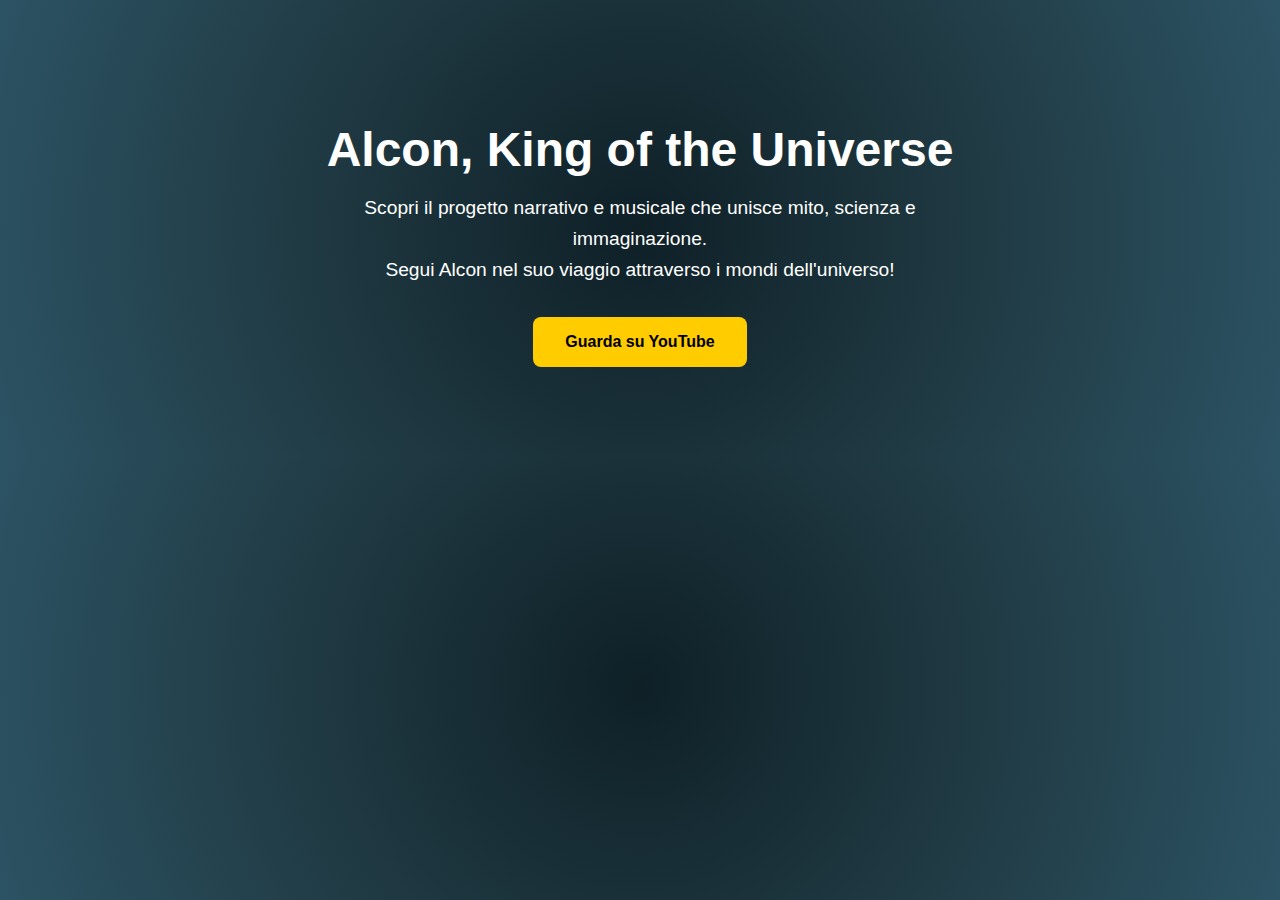
<file: index-1.html>
<!DOCTYPE html>
<html lang="it">
<head>
  <meta charset="UTF-8" />
  <meta name="viewport" content="width=device-width, initial-scale=1.0" />
  <title>Alcon, King of the Universe</title>
  <style>
    body {
      margin: 0;
      font-family: 'Segoe UI', sans-serif;
      background: radial-gradient(circle at center, #0f2027, #203a43, #2c5364);
      color: #fff;
      text-align: center;
      padding: 10vh 2rem;
    }
    h1 {
      font-size: 3rem;
      margin-bottom: 1rem;
    }
    p {
      font-size: 1.2rem;
      max-width: 600px;
      margin: auto;
      line-height: 1.6;
    }
    .btn {
      display: inline-block;
      margin-top: 2rem;
      padding: 1rem 2rem;
      background-color: #ffcc00;
      color: #000;
      text-decoration: none;
      font-weight: bold;
      border-radius: 8px;
      transition: background 0.3s ease;
    }
    .btn:hover {
      background-color: #ffe066;
    }
  </style>
</head>
<body>
  <h1>Alcon, King of the Universe</h1>
  <p>
    Scopri il progetto narrativo e musicale che unisce mito, scienza e immaginazione.<br>
    Segui Alcon nel suo viaggio attraverso i mondi dell'universo!
  </p>
  <a href="https://www.youtube.com/@alconworld" class="btn" target="_blank">Guarda su YouTube</a>
</body>
</html>
</file>
